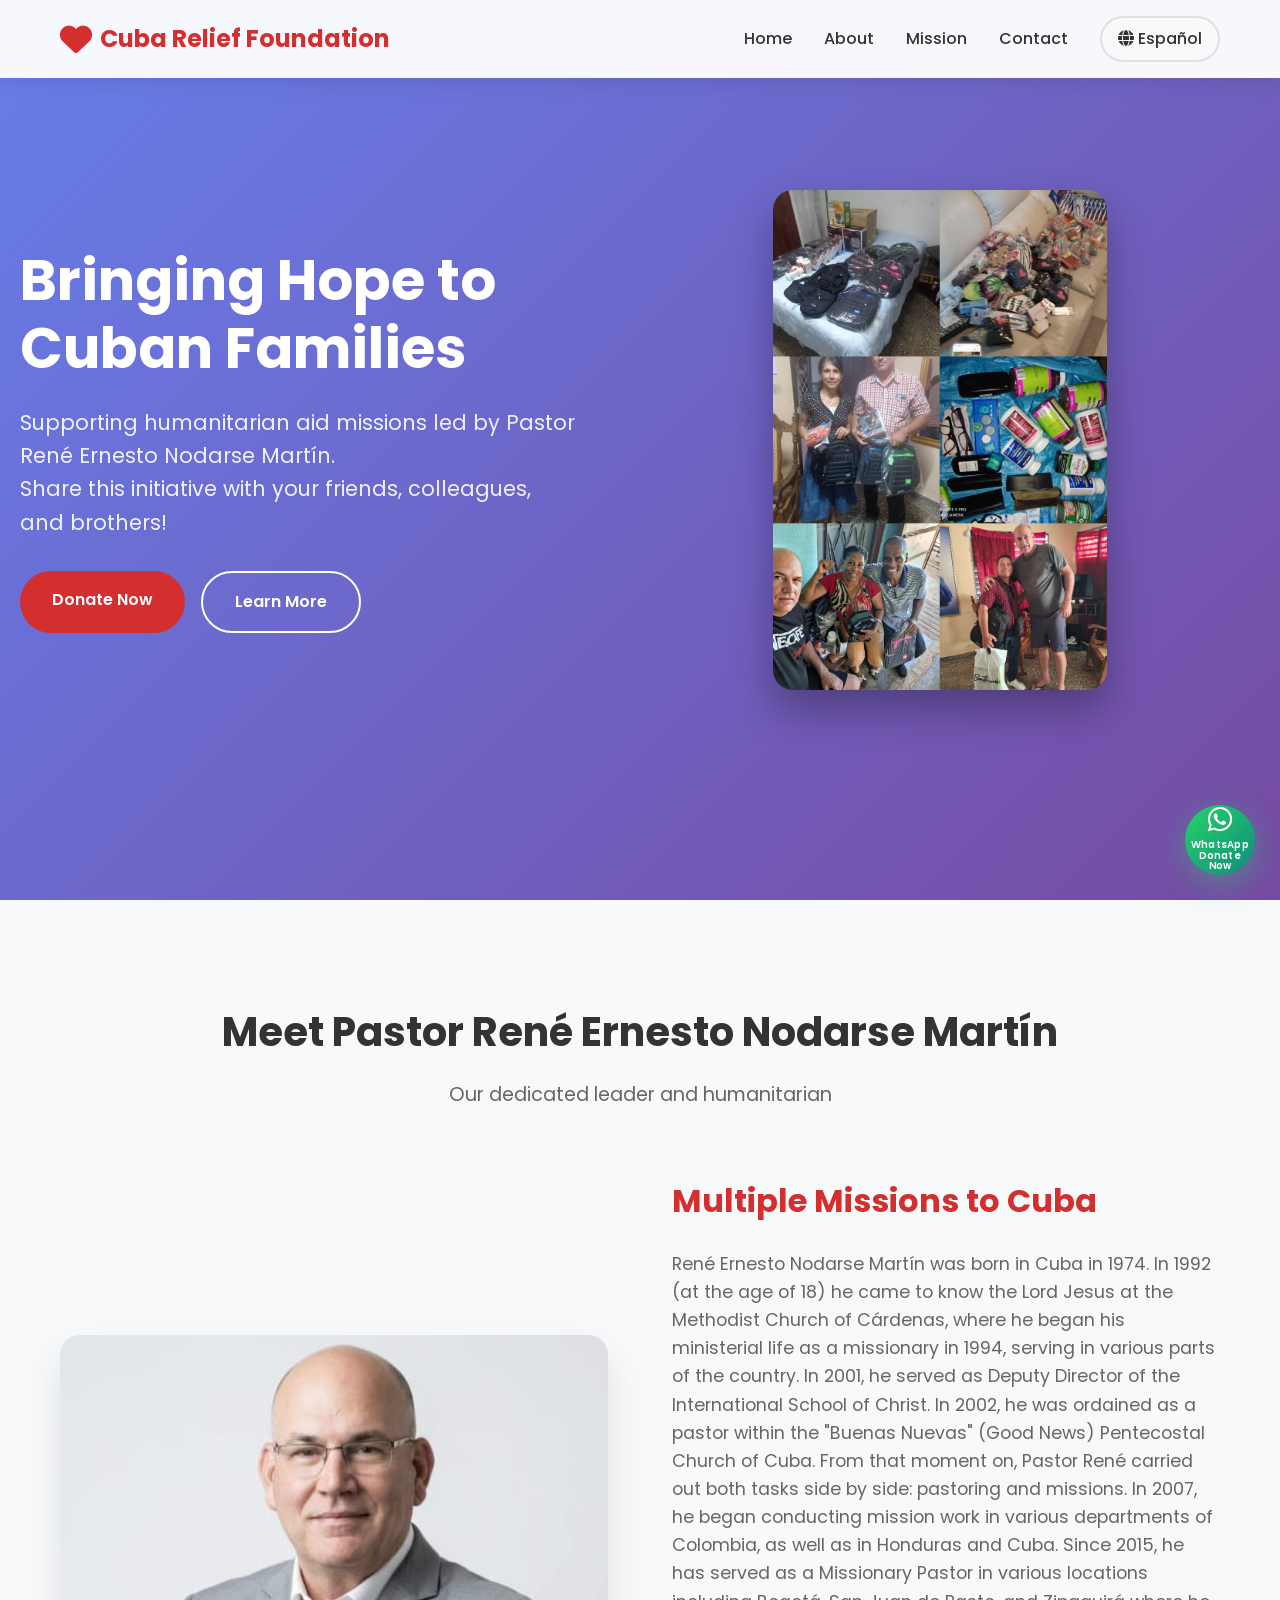
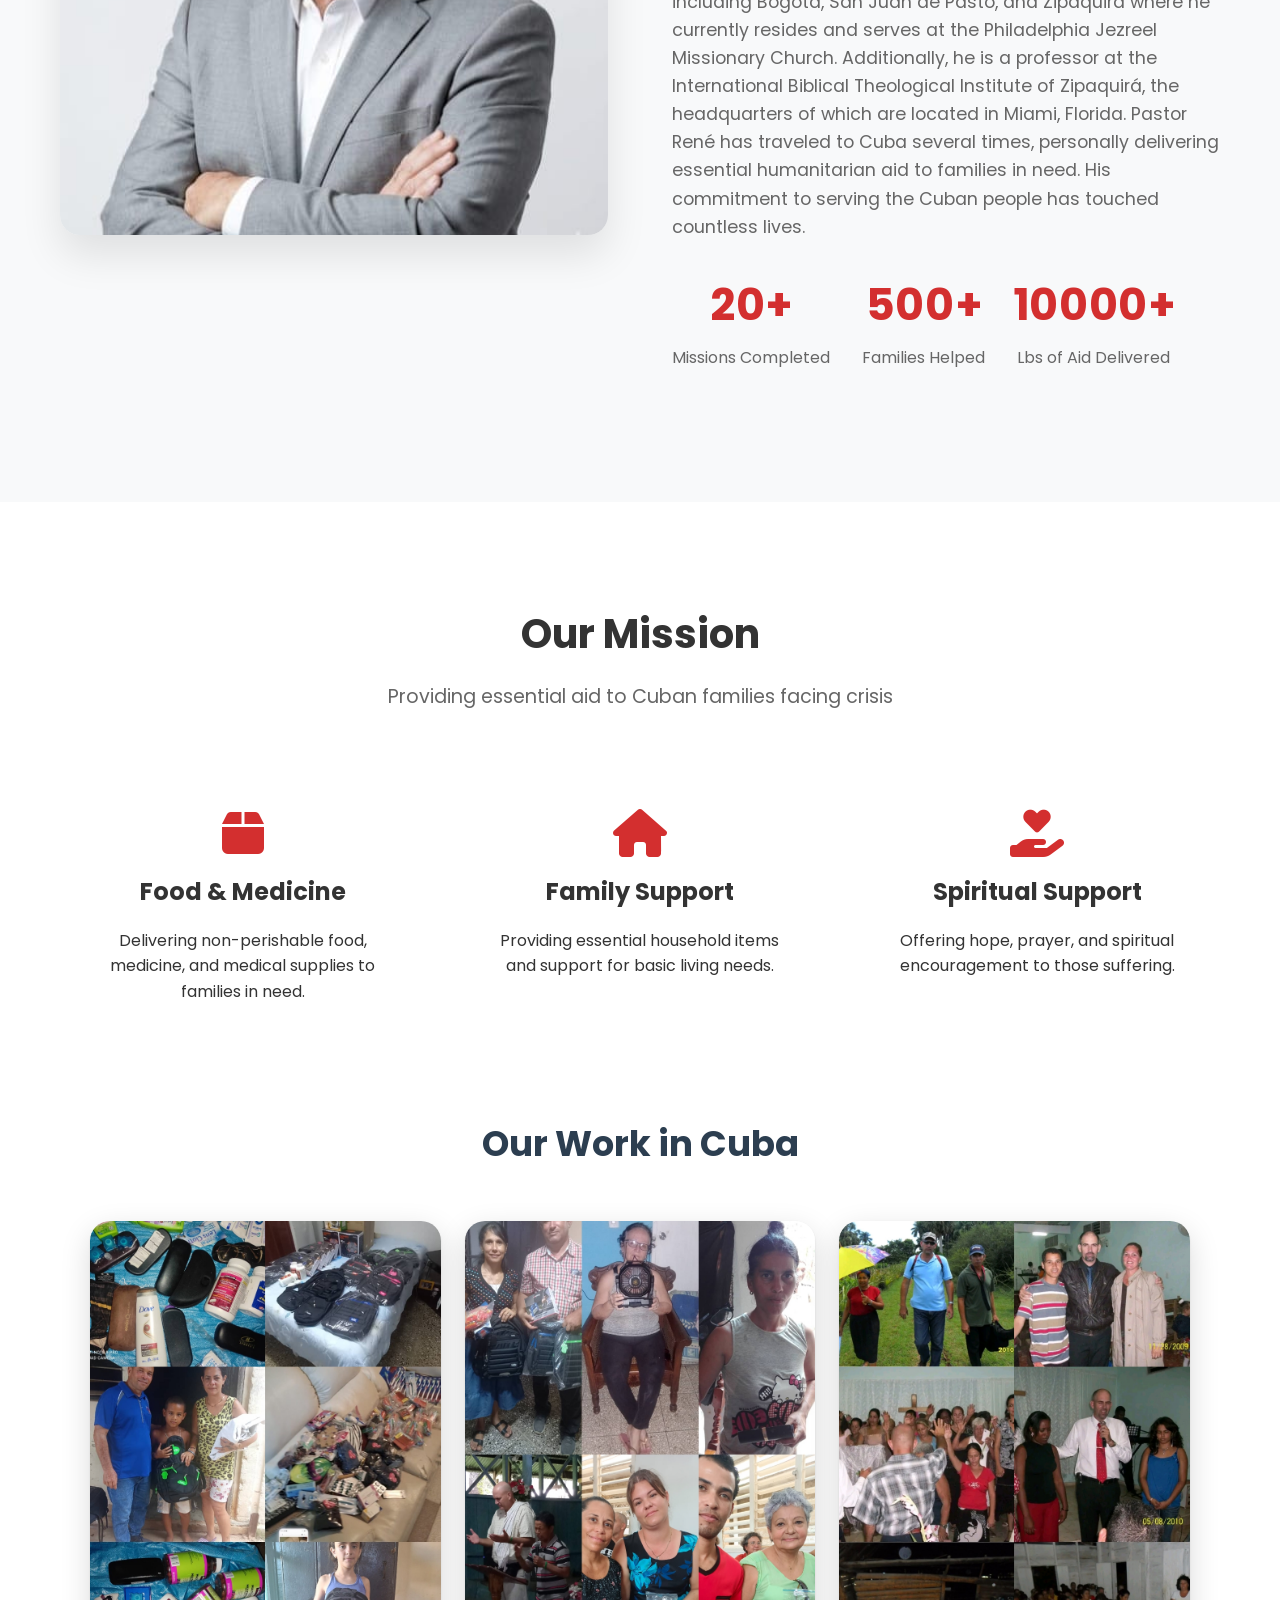
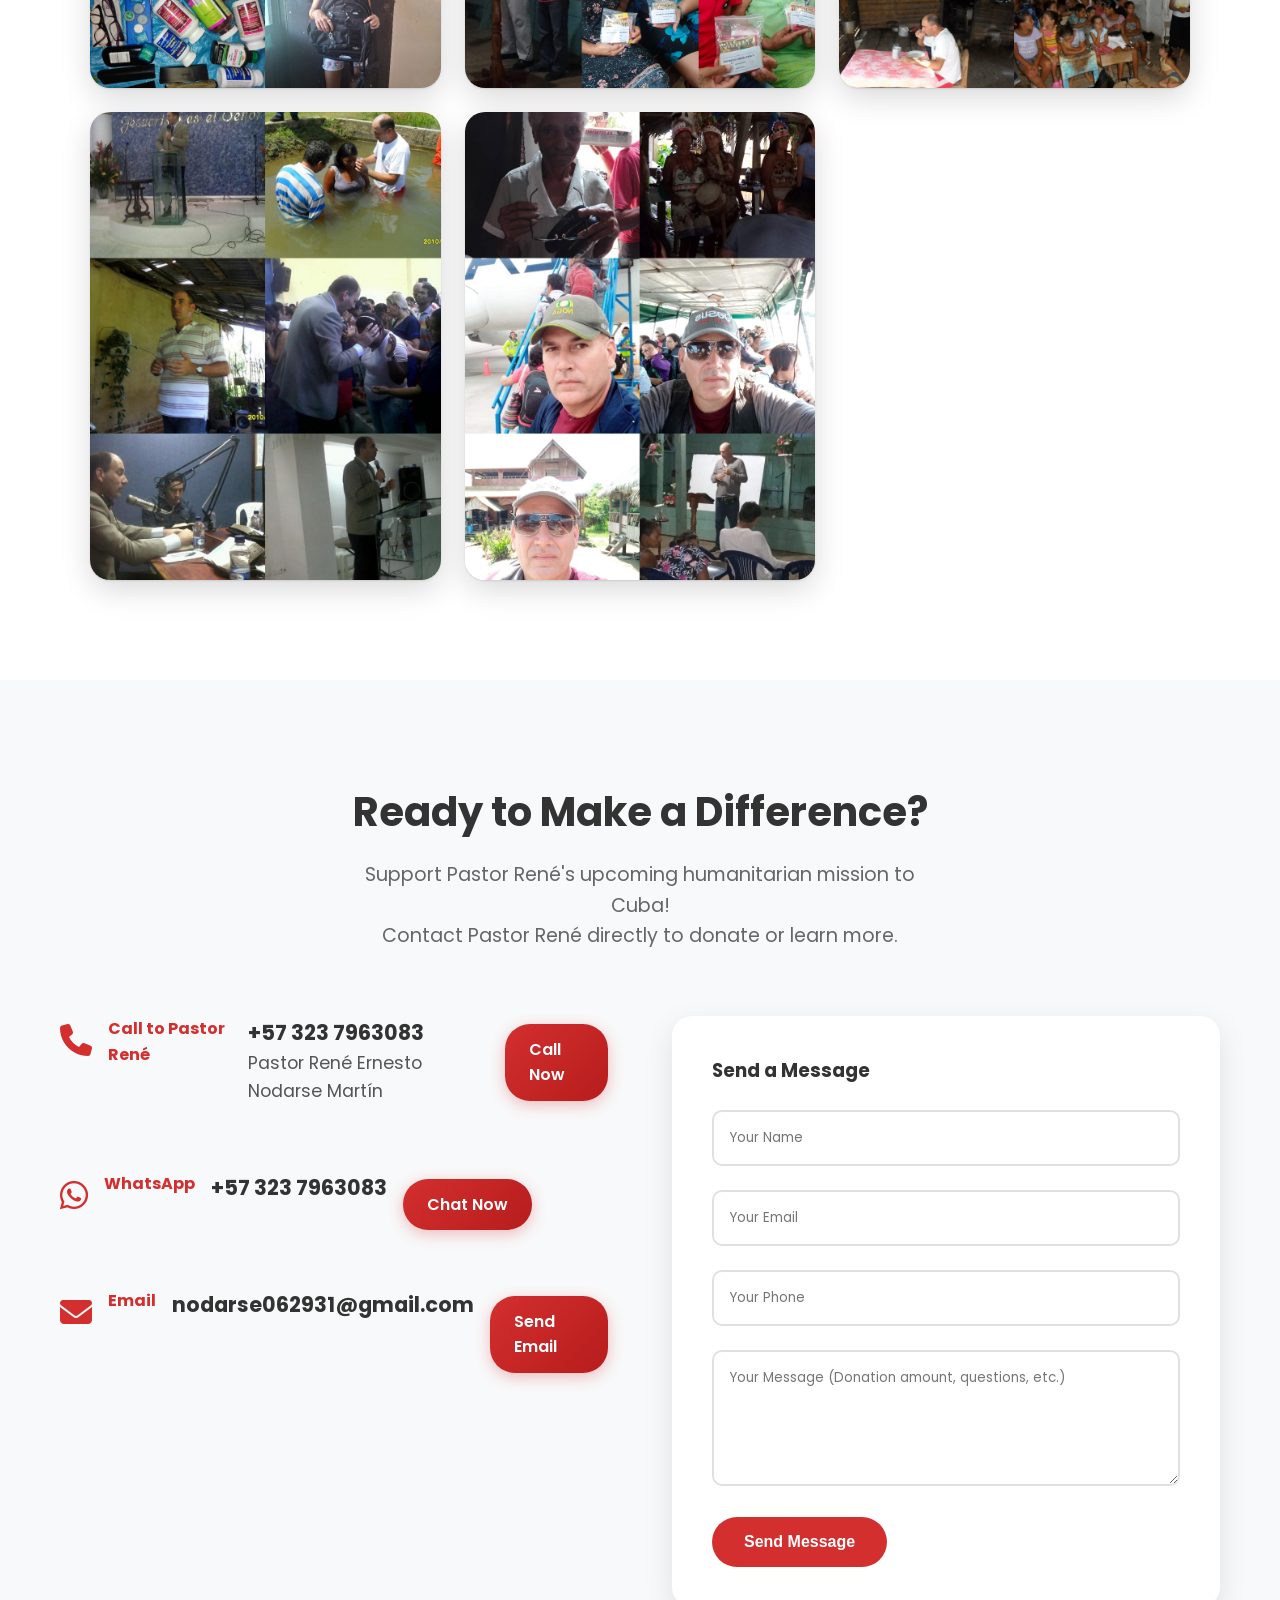
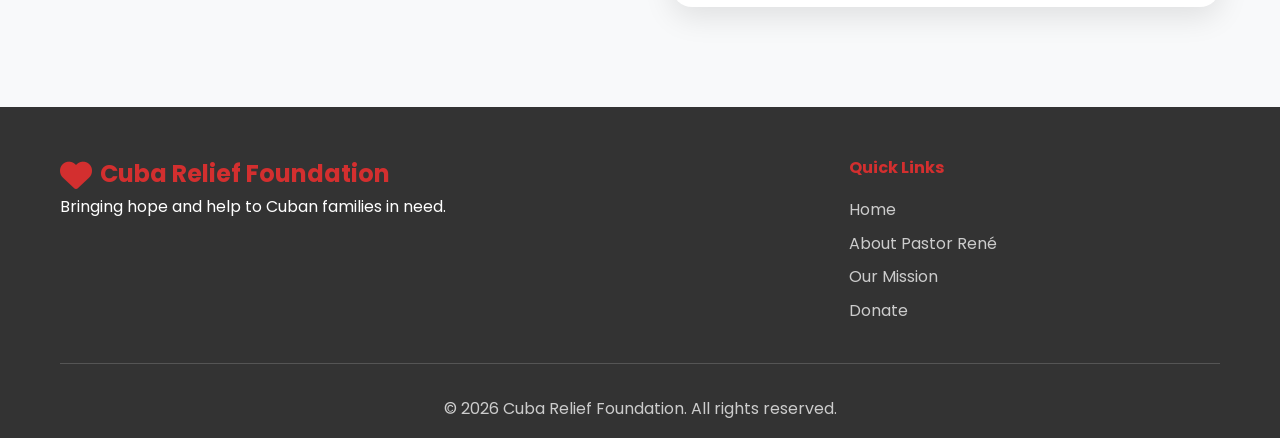
<file: index.html>
<!DOCTYPE html>
<html lang="en">
<head>
    <meta charset="UTF-8">
    <meta name="viewport" content="width=device-width, initial-scale=1.0, maximum-scale=1.0, user-scalable=no, viewport-fit=cover">
    <title>Cuba Relief Foundation - Humanitarian Aid for Cuban Families</title>
    <meta name="description" content="Help Cuban families through humanitarian aid. Support Pastor René Ernesto Nodarse Martín's missions to Cuba.">
    <link rel="stylesheet" href="styles.css">
    <link href="https://fonts.googleapis.com/css2?family=Poppins:wght@300;400;600;700&display=swap" rel="stylesheet">
    <link rel="stylesheet" href="https://cdnjs.cloudflare.com/ajax/libs/font-awesome/6.4.2/css/all.min.css">
</head>
<body>
    <!-- Header -->
    <header class="header">
        <nav class="navbar">
            <div class="nav-container">
                <div class="logo">
                    <i class="fas fa-heart"></i>
                    <span>Cuba Relief Foundation</span>
                </div>
                <div class="nav-menu" id="nav-menu">
                    <a href="#home" class="nav-link">Home</a>
                    <a href="#about" class="nav-link">About</a>
                    <a href="#mission" class="nav-link">Mission</a>
                    <a href="#contact" class="nav-link">Contact</a>
                    <a href="es.html" class="nav-link lang-switch">
                        <i class="fas fa-globe"></i> Español
                    </a>
                </div>
                <div class="hamburger" id="hamburger">
                    <span></span>
                    <span></span>
                    <span></span>
                </div>
            </div>
        </nav>
    </header>

    <!-- Hero Section -->
    <section id="home" class="hero">
        <div class="hero-content">
            <h1>Bringing Hope to Cuban Families</h1>
            <p>Supporting humanitarian aid missions led by Pastor René Ernesto Nodarse Martín.<br>Share this initiative with your friends, colleagues, and brothers!</p>
            <div class="hero-buttons">
                <a href="#contact" class="btn btn-primary">Donate Now</a>
                <a href="#about" class="btn btn-secondary">Learn More</a>
            </div>
        </div>
        <div class="hero-image">
            <!-- PLACEHOLDER FOR CUBA HELP PHOTO -->
            <img src="images/first.jpg" alt="Humanitarian aid in Cuba" id="hero-img">
        </div>
    </section>

    <!-- About Section -->
    <section id="about" class="about">
        <div class="container">
            <div class="section-header">
                <h2>Meet Pastor René Ernesto Nodarse Martín</h2>
                <p>Our dedicated leader and humanitarian</p>
            </div>
            <div class="about-content">
                <div class="about-image">
                    <!-- PLACEHOLDER FOR PASTOR PHOTO -->
                    <img src="images/pastor-rene.jpg" alt="Pastor René Ernesto Nodarse Martín">
                </div>
                <div class="about-text">
                    <h3>Multiple Missions to Cuba</h3>
                    <p>René Ernesto Nodarse Martín was born in Cuba in 1974. In 1992 (at the age of 18) he came to know the Lord Jesus at the Methodist Church of Cárdenas, where he began his ministerial life as a missionary in 1994, serving in various parts of the country. In 2001, he served as Deputy Director of the International School of Christ. In 2002, he was ordained as a pastor within the "Buenas Nuevas" (Good News) Pentecostal Church of Cuba. From that moment on, Pastor René carried out both tasks side by side: pastoring and missions. In 2007, he began conducting mission work in various departments of Colombia, as well as in Honduras and Cuba. Since 2015, he has served as a Missionary Pastor in various locations including Bogotá, San Juan de Pasto, and Zipaquirá where he currently resides and serves at the Philadelphia Jezreel Missionary Church. Additionally, he is a professor at the International Biblical Theological Institute of Zipaquirá, the headquarters of which are located in Miami, Florida. Pastor René has traveled to Cuba several times, personally delivering essential humanitarian aid to families in need. His commitment to serving the Cuban people has touched countless lives.</p>
                    <div class="stats">
                        <div class="stat">
                            <h4>20+</h4>
                            <p>Missions Completed</p>
                        </div>
                        <div class="stat">
                            <h4>500+</h4>
                            <p>Families Helped</p>
                        </div>
                        <div class="stat">
                            <h4>10000+</h4>
                            <p>Lbs of Aid Delivered</p>
                        </div>
                    </div>
                </div>
            </div>
        </div>
    </section>

    <!-- Mission Section -->
    <section id="mission" class="mission">
        <div class="container">
            <div class="section-header">
                <h2>Our Mission</h2>
                <p>Providing essential aid to Cuban families facing crisis</p>
            </div>
            <div class="mission-grid">
                <div class="mission-item">
                    <i class="fas fa-box"></i>
                    <h3>Food & Medicine</h3>
                    <p>Delivering non-perishable food, medicine, and medical supplies to families in need.</p>
                </div>
                <div class="mission-item">
                    <i class="fas fa-home"></i>
                    <h3>Family Support</h3>
                    <p>Providing essential household items and support for basic living needs.</p>
                </div>
                <div class="mission-item">
                    <i class="fas fa-hand-holding-heart"></i>
                    <h3>Spiritual Support</h3>
                    <p>Offering hope, prayer, and spiritual encouragement to those suffering.</p>
                </div>
            </div>
            <!-- PHOTO GALLERY -->
            <div class="gallery">
                <h3>Our Work in Cuba</h3>
                <div class="gallery-grid">
                    <!-- PLACEHOLDER FOR HELP PHOTOS -->
                    <img src="images/imageshelp1.jpg" alt="Aid distribution">
                    <img src="images/imageshelp2.jpg" alt="Families receiving help">
                    <img src="images/pastorrene2.jpg" alt="Pastor René in action">
                    <img src="images/pastorrene1.jpg" alt="Pastor René in action">
                    <img src="images/imageshelp3.jpg" alt="Pastor René in action">
                </div>
            </div>
        </div>
    </section>

    <!-- Contact/Donate Section -->
    <section id="contact" class="contact">
        <div class="container">
            <div class="section-header">
                <h2>Ready to Make a Difference?</h2>
                <p>Support Pastor René's upcoming humanitarian mission to Cuba!<br>Contact Pastor René directly to donate or learn more.</p>
            </div>
            <div class="contact-content">
                <!-- <div class="contact-info">
                    <div class="contact-item">
                        <i class="fas fa-phone"></i>
                        <h4>Llama Ahora</h4>
                        <p>+1 (XXX) XXX-XXXX<br>Pastor René Ernesto Nodarse Martín</p>
                    </div>
                    <div class="contact-item">
                        <i class="fas fa-envelope"></i>
                        <h4>Email</h4>
                        <p>info@cubarelief.org<br>renenodarse@example.com</p>
                    </div>
                    <div class="contact-item">
                        <i class="fas fa-whatsapp"></i>
                        <h4>WhatsApp</h4>
                        <p>+1 (XXX) XXX-XXXX<br>Mensajenos directamente</p>
                    </div>
                </div>-->
                <!-- REEMPLAZAR contact-info en Español -->
<div class="contact-info">
    <div class="contact-item">
        <i class="fas fa-phone"></i>
        <h4>Call to Pastor René</h4> 
        <p><strong>+57 323 7963083</strong><br>Pastor René Ernesto Nodarse Martín</p>
        <a href="tel:+573237963083" class="contact-link">Call Now</a>
    </div> <br>
    <div class="contact-item">
        <i class="fab fa-whatsapp"></i>
        <h4>WhatsApp</h4>
        <p><strong>+57 323 7963083</strong></p>
        <a href="https://wa.me/573237963083" 
           class="contact-link" target="_blank">Chat Now</a>
    </div> <br>
    <div class="contact-item">
        <i class="fas fa-envelope"></i>
        <h4>Email</h4>
        <p><strong>nodarse062931@gmail.com</strong></p>
        <a href="mailto:nodarse062931@gmail.com" class="contact-link">Send Email</a>
    </div>
    <!--<div class="contact-item">
        <i class="fas fa-dollar-sign"></i>
        <h4>Métodos de Pago</h4>
        <p>Zelle: rene.nodarse@email.com<br>Venmo: @ReneNodarse<br>CashApp: $ReneNodarse</p>
    </div>-->
</div>
                <form name="contact" method="POST" data-netlify="true" data-netlify-honeypot="bot-field" class="contact-form">
                    <input type="hidden" name="form-name" value="contact">
                    <h3>Send a Message</h3>
                    <input type="text" name="name" placeholder="Your Name" required>
                    <input type="email" name="email" placeholder="Your Email" required>
                    <input type="tel" name="phone" placeholder="Your Phone">
                    <textarea name="message" placeholder="Your Message (Donation amount, questions, etc.)" rows="5" required></textarea>
                    <button type="submit" class="btn btn-primary">Send Message</button>
                </form>
            </div>
        </div>
    </section>

    <!-- Footer -->
    <footer class="footer">
        <div class="container">
            <div class="footer-content">
                <div class="footer-section">
                    <div class="logo">
                        <i class="fas fa-heart"></i>
                        <span>Cuba Relief Foundation</span>
                    </div>
                    <p>Bringing hope and help to Cuban families in need.</p>
                </div>
                <div class="footer-section">
                    <h4>Quick Links</h4>
                    <a href="#home">Home</a>
                    <a href="#about">About Pastor René</a>
                    <a href="#mission">Our Mission</a>
                    <a href="#contact">Donate</a>
                </div>
            </div>
            <div class="footer-bottom">
                <p>&copy; 2026 Cuba Relief Foundation. All rights reserved.</p>
            </div>
        </div>
    </footer>
<!-- WHATSAPP FLOTANTE - COPIAR EN AMBOS HTML -->
<a href="https://wa.me/573015327402" 
   class="whatsapp-float" target="_blank" rel="noopener noreferrer">
  <i class="fab fa-whatsapp"></i>
  <span>WhatsApp<br>Donate Now</span>
</a>

<style>
.whatsapp-float {
    position: fixed;
    width: 70px;
    height: 70px;
    bottom: 25px;
    right: 25px;
    background: linear-gradient(135deg, #25D366, #128C7E);
    color: white !important;
    border-radius: 50px;
    text-align: center;
    font-size: 28px;
    box-shadow: 0 8px 30px rgba(37, 211, 102, 0.4);
    z-index: 10000;
    transition: all 0.3s cubic-bezier(0.4, 0, 0.2, 1);
    display: flex;
    flex-direction: column;
    align-items: center;
    justify-content: center;
    gap: 3px;
    text-decoration: none;
    border: none;
}
.whatsapp-float:hover {
    transform: scale(1.15) translateY(-5px) !important;
    box-shadow: 0 15px 40px rgba(37, 211, 102, 0.6);
}
.whatsapp-float span {
    font-size: 11px;
    font-weight: 600;
    line-height: 1.1;
    transform: scale(0.9);
}
@media (max-width: 768px) {
    .whatsapp-float { 
        width: 65px; 
        height: 65px; 
        font-size: 24px; 
        right: 20px;
        bottom: 20px;
    }
    .whatsapp-float span { 
        display: none; 
    }
}
    </style>
    <script src="script.js"></script>
</body>
</html>
</file>
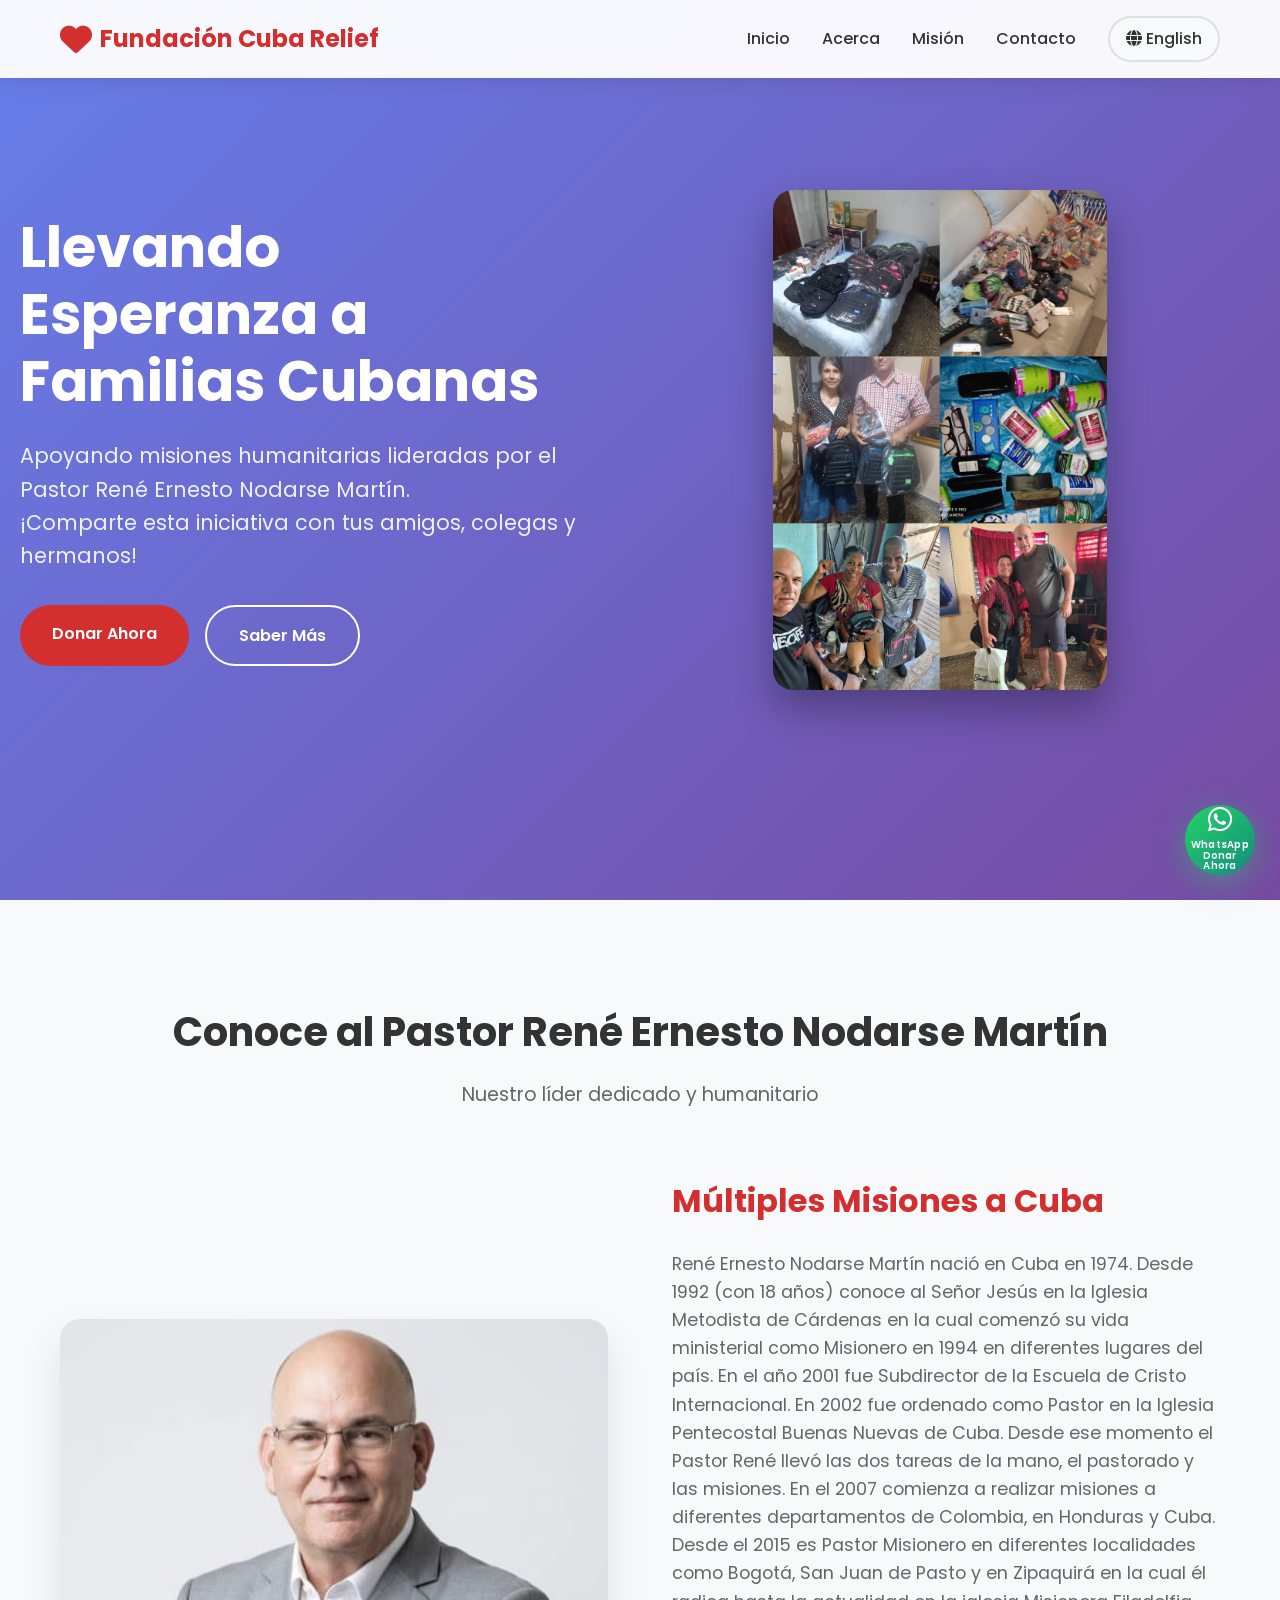
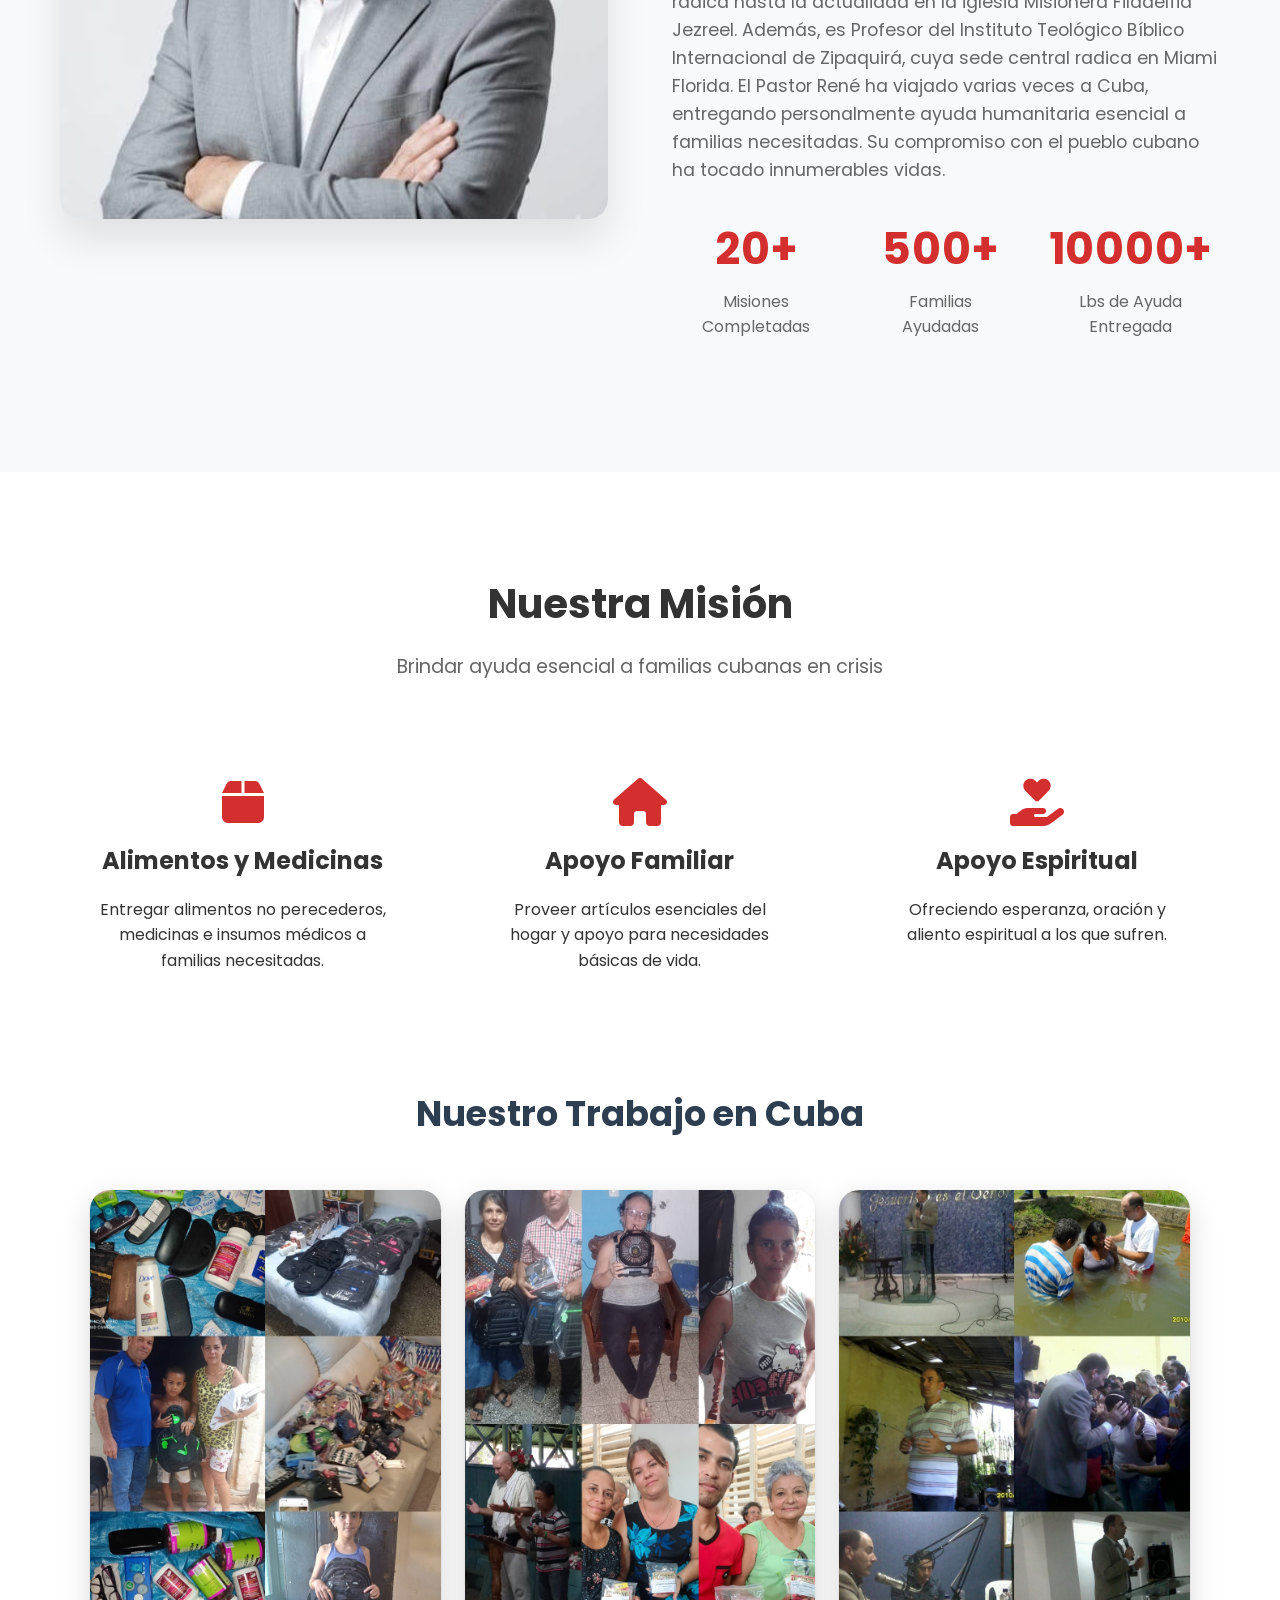
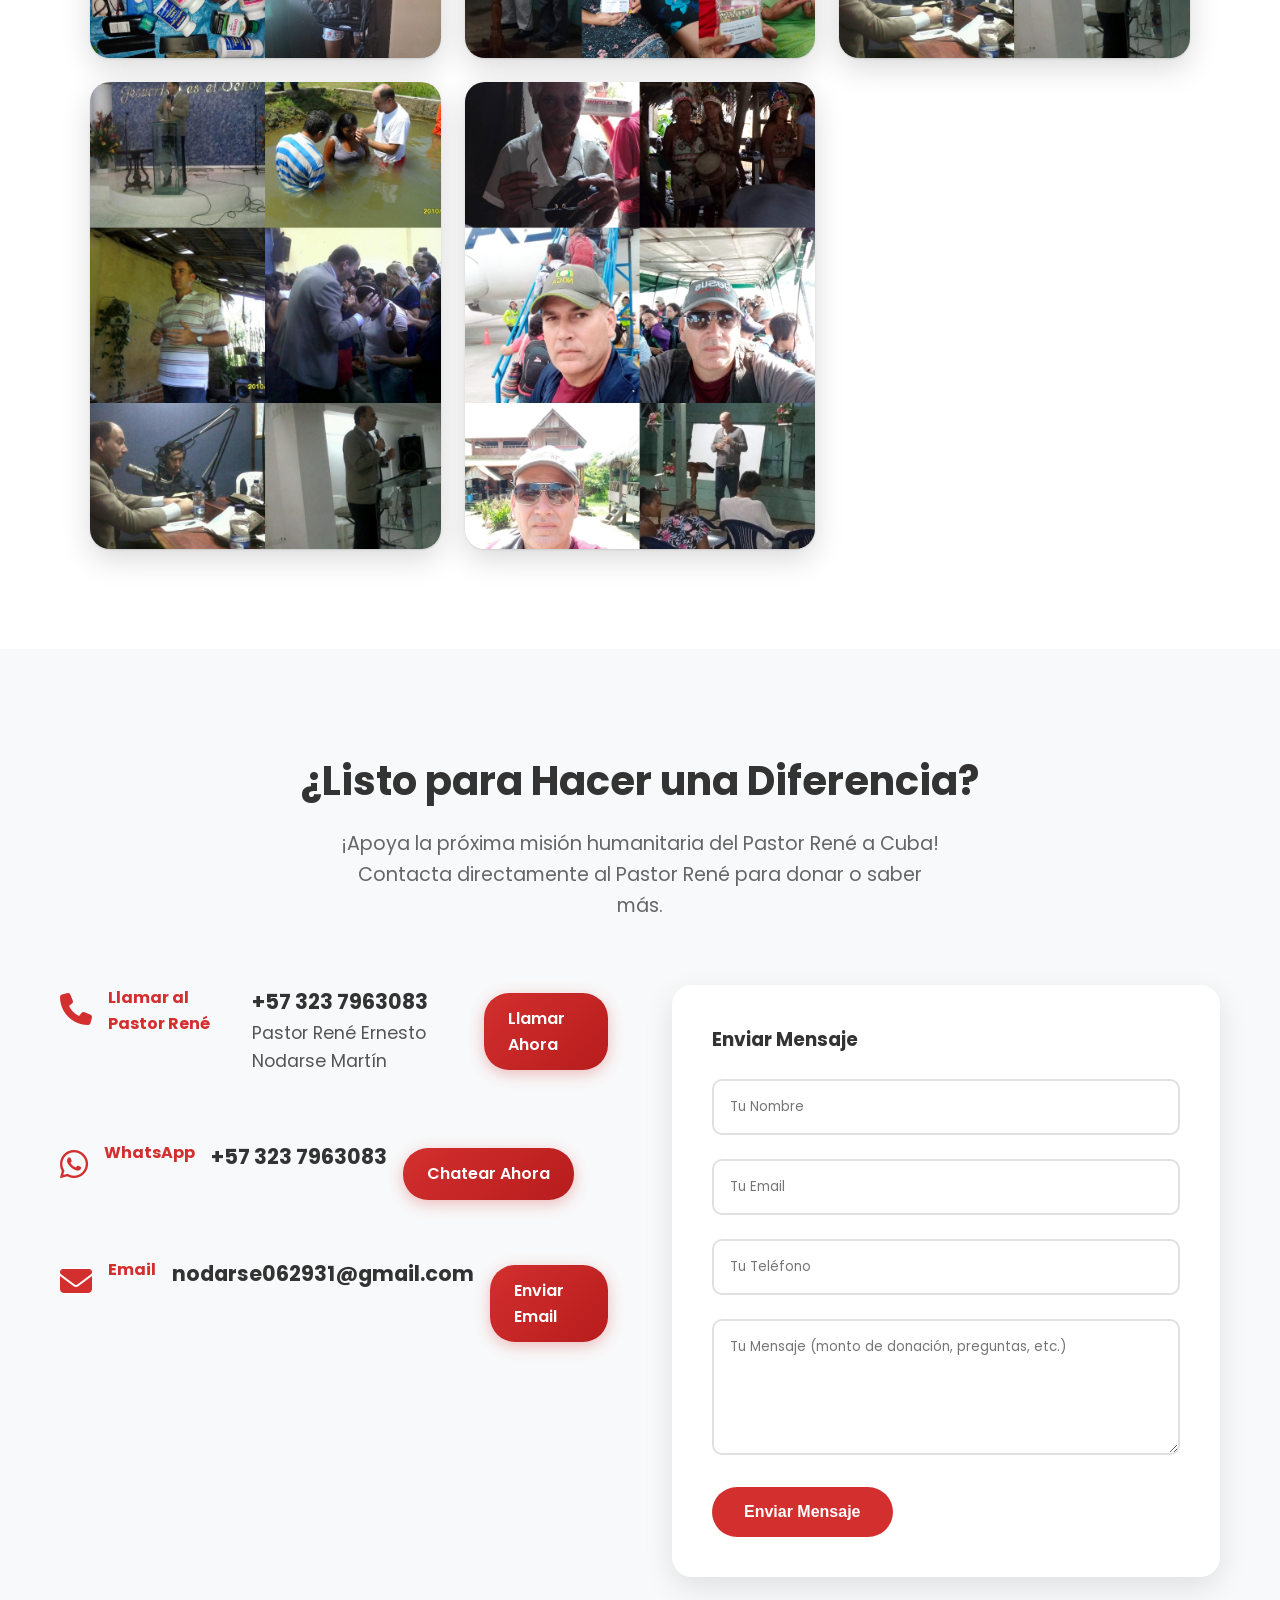
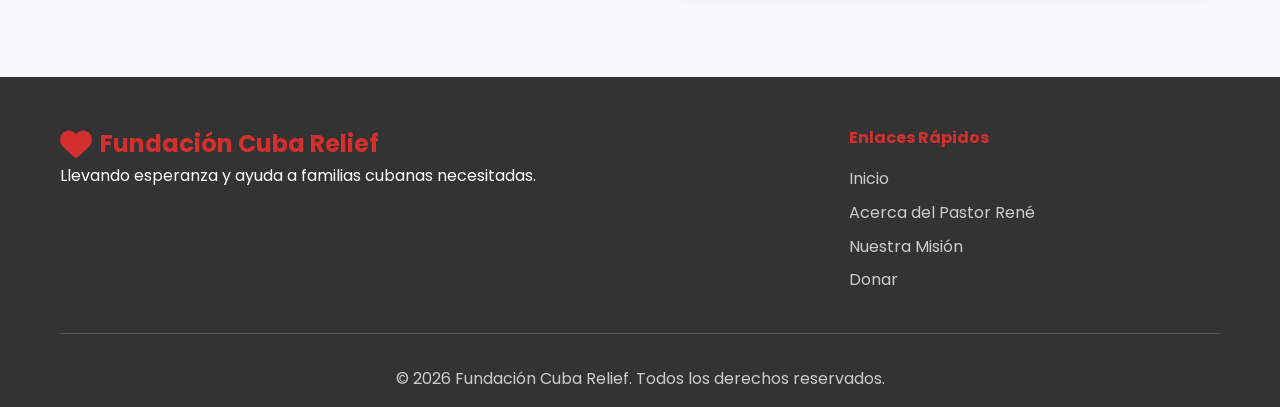
<file: es.html>
<!DOCTYPE html>
<html lang="es">
<head>
    <meta charset="UTF-8">
    <meta name="viewport" content="width=device-width, initial-scale=1.01, maximum-scale=1.0, user-scalable=no, viewport-fit=cover">
    <title>Fundación Cuba Relief - Ayuda Humanitaria para Familias Cubanas</title>
    <meta name="description" content="Ayuda humanitaria para familias cubanas. Apoya las misiones del Pastor René Ernesto Nodarse Martín a Cuba.">
    <link rel="stylesheet" href="styles.css">
    <link href="https://fonts.googleapis.com/css2?family=Poppins:wght@300;400;600;700&display=swap" rel="stylesheet">
    <link rel="stylesheet" href="https://cdnjs.cloudflare.com/ajax/libs/font-awesome/6.4.2/css/all.min.css">
</head>
<body>
    <!-- Header -->
    <header class="header">
        <nav class="navbar">
            <div class="nav-container">
                <div class="logo">
                    <i class="fas fa-heart"></i>
                    <span>Fundación Cuba Relief</span>
                </div>
                <div class="nav-menu" id="nav-menu">
                    <a href="#home" class="nav-link">Inicio</a>
                    <a href="#about" class="nav-link">Acerca</a>
                    <a href="#mission" class="nav-link">Misión</a>
                    <a href="#contact" class="nav-link">Contacto</a>
                    <a href="index.html" class="nav-link lang-switch">
                        <i class="fas fa-globe"></i> English
                    </a>
                </div>
                <div class="hamburger" id="hamburger">
                    <span></span>
                    <span></span>
                    <span></span>
                </div>
            </div>
        </nav>
    </header>

    <!-- Hero Section -->
    <section id="home" class="hero">
        <div class="hero-content">
            <h1>Llevando Esperanza a Familias Cubanas</h1>
            <p>Apoyando misiones humanitarias lideradas por el Pastor René Ernesto Nodarse Martín. <br> ¡Comparte esta iniciativa con tus amigos, colegas y hermanos!</p>
            <div class="hero-buttons">
                <a href="#contact" class="btn btn-primary">Donar Ahora</a>
                <a href="#about" class="btn btn-secondary">Saber Más</a>
            </div>
        </div>
        <div class="hero-image">
            <img src="images/first.jpg" alt="Ayuda humanitaria en Cuba" id="hero-img">
        </div>
    </section>

    <!-- About Section -->
    <section id="about" class="about">
        <div class="container">
            <div class="section-header">
                <h2>Conoce al Pastor René Ernesto Nodarse Martín</h2>
                <p>Nuestro líder dedicado y humanitario</p>
            </div>
            <div class="about-content">
                <div class="about-image">
                    <img src="images/pastor-rene.jpg" alt="Pastor René Ernesto Nodarse Martín">
                </div>
                <div class="about-text">
                    <h3>Múltiples Misiones a Cuba</h3>
                    <p>‎René Ernesto Nodarse Martín nació en Cuba en 1974. Desde 1992 (con 18 años) conoce al Señor Jesús en la Iglesia Metodista de Cárdenas en la cual comenzó su vida ministerial como Misionero en 1994 en diferentes lugares del país. En el año 2001 fue Subdirector de la Escuela de Cristo Internacional. En 2002 fue ordenado como Pastor en la Iglesia Pentecostal Buenas Nuevas de Cuba. Desde ese momento el Pastor René llevó las dos tareas de la mano, el pastorado y las misiones. En el 2007 comienza a realizar misiones a diferentes departamentos de Colombia, en Honduras y Cuba. Desde el 2015 es Pastor Misionero en diferentes localidades como Bogotá, San Juan de Pasto y en Zipaquirá en la cual él radica hasta la actualidad en la iglesia Misionera Filadelfia Jezreel. Además, es Profesor del Instituto Teológico Bíblico Internacional de Zipaquirá, cuya sede central radica en Miami Florida. El Pastor René ha viajado varias veces a Cuba, entregando personalmente ayuda humanitaria esencial a familias necesitadas. Su compromiso con el pueblo cubano ha tocado innumerables vidas.</p>
                    <div class="stats">
                        <div class="stat">
                            <h4>20+</h4>
                            <p>Misiones Completadas</p>
                        </div>
                        <div class="stat">
                            <h4>500+</h4>
                            <p>Familias Ayudadas</p>
                        </div>
                        <div class="stat">
                            <h4>10000+</h4>
                            <p>Lbs de Ayuda Entregada</p>
                        </div>
                    </div>
                </div>
            </div>
        </div>
    </section>

    <!-- Mission Section -->
    <section id="mission" class="mission">
        <div class="container">
            <div class="section-header">
                <h2>Nuestra Misión</h2>
                <p>Brindar ayuda esencial a familias cubanas en crisis</p>
            </div>
            <div class="mission-grid">
                <div class="mission-item">
                    <i class="fas fa-box"></i>
                    <h3>Alimentos y Medicinas</h3>
                    <p>Entregar alimentos no perecederos, medicinas e insumos médicos a familias necesitadas.</p>
                </div>
                <div class="mission-item">
                    <i class="fas fa-home"></i>
                    <h3>Apoyo Familiar</h3>
                    <p>Proveer artículos esenciales del hogar y apoyo para necesidades básicas de vida.</p>
                </div>
                <div class="mission-item">
                    <i class="fas fa-hand-holding-heart"></i>
                    <h3>Apoyo Espiritual</h3>
                    <p>Ofreciendo esperanza, oración y aliento espiritual a los que sufren.</p>
                </div>
            </div>
            <div class="gallery">
                <h3>Nuestro Trabajo en Cuba</h3>
                <div class="gallery-grid">
                    <img src="images/imageshelp1.jpg" alt="Distribución de ayuda">
                    <img src="images/imageshelp2.jpg" alt="Familias recibiendo ayuda">
                    <img src="images/pastorrene1.jpg" alt="Pastor René in action">
                    <img src="images/pastorrene1.jpg" alt="Pastor René in action">
                    <img src="images/imageshelp3.jpg" alt="Pastor René en acción">
                </div>
            </div>
        </div>
    </section>

    <!-- Contact Section -->
    <section id="contact" class="contact">
        <div class="container">
            <div class="section-header">
                <h2>¿Listo para Hacer una Diferencia?</h2>
                <p>¡Apoya la próxima misión humanitaria del Pastor René a Cuba!<br>Contacta directamente al Pastor René para donar o saber más.</p>
            </div>
            <div class="contact-content">
               <!-- <div class="contact-info">
                    <div class="contact-item">
                        <i class="fas fa-phone"></i>
                        <h4>Llama Ahora</h4>
                        <p>+1 (XXX) XXX-XXXX<br>Pastor René Ernesto Nodarse Martín</p>
                    </div>
                    <div class="contact-item">
                        <i class="fas fa-envelope"></i>
                        <h4>Email</h4>
                        <p>info@cubarelief.org<br>renenodarse@example.com</p>
                    </div>
                    <div class="contact-item">
                        <i class="fas fa-whatsapp"></i>
                        <h4>WhatsApp</h4>
                        <p>+1 (XXX) XXX-XXXX<br>Mensajenos directamente</p>
                    </div>
                </div>-->
                <!-- REEMPLAZAR contact-info en Español -->
<div class="contact-info">
    <div class="contact-item">
        <i class="fas fa-phone"></i>
        <h4>Llamar al Pastor René</h4>
        <p><strong>+57 323 7963083</strong><br>Pastor René Ernesto Nodarse Martín</p>
        <a href="tel:+573237963083" class="contact-link">Llamar Ahora</a>
    </div> <br>
    <div class="contact-item">
        <i class="fab fa-whatsapp"></i>
        <h4>WhatsApp</h4>
        <p><strong>+57 323 7963083</strong></p>
        <a href="https://wa.me/573237963083" 
           class="contact-link" target="_blank">Chatear Ahora</a>
    </div> <br>
    <div class="contact-item">
        <i class="fas fa-envelope"></i>
        <h4>Email</h4>
        <p><strong>nodarse062931@gmail.com</strong></p>
        <a href="mailto:nodarse062931@gmail.com" class="contact-link">Enviar Email</a>
    </div>
    <!--<div class="contact-item">
        <i class="fas fa-dollar-sign"></i>
        <h4>Métodos de Pago</h4>
        <p>Zelle: rene.nodarse@email.com<br>Venmo: @ReneNodarse<br>CashApp: $ReneNodarse</p>
    </div>-->
</div>
                <form name="contact_es" method="POST" data-netlify="true" data-netlify-honeypot="bot-field" class="contact-form">
                    <input type="hidden" name="form-name" value="contact">
                    <h3>Enviar Mensaje</h3>
                    <input type="text" name="name" placeholder="Tu Nombre" required>
                    <input type="email" name="email" placeholder="Tu Email" required>
                    <input type="tel" name="phone" placeholder="Tu Teléfono">
                    <textarea name="message" placeholder="Tu Mensaje (monto de donación, preguntas, etc.)" rows="5" required></textarea>
                    <button type="submit" class="btn btn-primary">Enviar Mensaje</button>
                </form>
            </div>
        </div>
    </section>

    <!-- Footer -->
    <footer class="footer">
        <div class="container">
            <div class="footer-content">
                <div class="footer-section">
                    <div class="logo">
                        <i class="fas fa-heart"></i>
                        <span>Fundación Cuba Relief</span>
                    </div>
                    <p>Llevando esperanza y ayuda a familias cubanas necesitadas.</p>
                </div>
                <div class="footer-section">
                    <h4>Enlaces Rápidos</h4>
                    <a href="#home">Inicio</a>
                    <a href="#about">Acerca del Pastor René</a>
                    <a href="#mission">Nuestra Misión</a>
                    <a href="#contact">Donar</a>
                </div>
            </div>
            <div class="footer-bottom">
                <p>&copy; 2026 Fundación Cuba Relief. Todos los derechos reservados.</p>
            </div>
        </div>
    </footer>
<!-- WHATSAPP FLOTANTE - COPIAR EN AMBOS HTML -->
<a href="https://wa.me/573015327402" 
   class="whatsapp-float" target="_blank" rel="noopener noreferrer">
  <i class="fab fa-whatsapp"></i>
  <span>WhatsApp<br>Donar Ahora</span>
</a>

<style>
.whatsapp-float {
    position: fixed;
    width: 70px;
    height: 70px;
    bottom: 25px;
    right: 25px;
    background: linear-gradient(135deg, #25D366, #128C7E);
    color: white !important;
    border-radius: 50px;
    text-align: center;
    font-size: 28px;
    box-shadow: 0 8px 30px rgba(37, 211, 102, 0.4);
    z-index: 10000;
    transition: all 0.3s cubic-bezier(0.4, 0, 0.2, 1);
    display: flex;
    flex-direction: column;
    align-items: center;
    justify-content: center;
    gap: 3px;
    text-decoration: none;
    border: none;
}
.whatsapp-float:hover {
    transform: scale(1.15) translateY(-5px) !important;
    box-shadow: 0 15px 40px rgba(37, 211, 102, 0.6);
}
.whatsapp-float span {
    font-size: 11px;
    font-weight: 600;
    line-height: 1.1;
    transform: scale(0.9);
}
@media (max-width: 768px) {
    .whatsapp-float { 
        width: 65px; 
        height: 65px; 
        font-size: 24px; 
        right: 20px;
        bottom: 20px;
    }
    .whatsapp-float span { 
        display: none; 
    }
}
</style>
    <script src="script.js"></script>
</body>
</html>
</file>
<file: styles.css>
* {
    margin: 0;
    padding: 0;
    box-sizing: border-box;
}

body {
    font-family: 'Poppins', sans-serif;
    line-height: 1.6;
    color: #333;
}

.container {
    max-width: 1200px;
    margin: 0 auto;
    padding: 0 20px;
}

/* Header */
.header {
    position: fixed;
    top: 0;
    width: 100%;
    background: rgba(255, 255, 255, 0.95);
    backdrop-filter: blur(10px);
    z-index: 1000;
    box-shadow: 0 2px 20px rgba(0,0,0,0.1);
}

.navbar {
    padding: 1rem 0;
}

.nav-container {
    max-width: 1200px;
    margin: 0 auto;
    padding: 0 20px;
    display: flex;
    justify-content: space-between;
    align-items: center;
}

.logo {
    display: flex;
    align-items: center;
    font-size: 1.5rem;
    font-weight: 700;
    color: #d32f2f;
}

.logo i {
    font-size: 2rem;
    margin-right: 0.5rem;
}

.nav-menu {
    display: flex;
    gap: 2rem;
    align-items: center;
}

.nav-link {
    text-decoration: none;
    color: #333;
    font-weight: 500;
    transition: color 0.3s;
}

.nav-link:hover {
    color: #d32f2f;
}

.lang-switch {
    background: #f8f9fa;
    padding: 0.5rem 1rem;
    border-radius: 25px;
    border: 2px solid #e0e0e0;
}

.hamburger {
    display: none;
    flex-direction: column;
    cursor: pointer;
}

.hamburger span {
    width: 25px;
    height: 3px;
    background: #333;
    margin: 3px 0;
    transition: 0.3s;
}

/* Hero */
.hero {
    min-height: 100vh;
    display: flex;
    align-items: center;
    background: linear-gradient(135deg, #667eea 0%, #764ba2 100%);
    color: white;
    padding-top: 80px;
}

.hero-content {
    flex: 1;
    max-width: 600px;
    padding: 0 20px;
}

.hero-content h1 {
    font-size: 3.5rem;
    font-weight: 700;
    margin-bottom: 1.5rem;
    line-height: 1.2;
}

.hero-content p {
    font-size: 1.3rem;
    margin-bottom: 2rem;
    opacity: 0.9;
}

.hero-buttons {
    display: flex;
    gap: 1rem;
    flex-wrap: wrap;
}

.btn {
    padding: 1rem 2rem;
    border-radius: 50px;
    text-decoration: none;
    font-weight: 600;
    transition: all 0.3s;
    display: inline-block;
    border: none;
    cursor: pointer;
    font-size: 1rem;
}

.btn-primary {
    background: #d32f2f;
    color: white;
}

.btn-primary:hover {
    background: #b71c1c;
    transform: translateY(-2px);
}

.btn-secondary {
    background: transparent;
    color: white;
    border: 2px solid white;
}

.btn-secondary:hover {
    background: white;
    color: #333;
}

.hero-image {
    flex: 1;
    display: flex;
    justify-content: center;
    align-items: center;
    padding: 2rem;
}

.hero-image img {
    max-width: 100%;
    height: 500px;
    object-fit: cover;
    border-radius: 20px;
    box-shadow: 0 20px 40px rgba(0,0,0,0.3);
}

/* Sections */
section {
    padding: 100px 0;
}

.section-header {
    text-align: center;
    margin-bottom: 4rem;
}

.section-header h2 {
    font-size: 2.5rem;
    font-weight: 700;
    margin-bottom: 1rem;
    color: #333;
}

.section-header p {
    font-size: 1.2rem;
    color: #666;
    max-width: 600px;
    margin: 0 auto;
}

/* About */
.about {
    background: #f8f9fa;
}

.about-content {
    display: grid;
    grid-template-columns: 1fr 1fr;
    gap: 4rem;
    align-items: center;
}

.about-image img {
    width: 100%;
    height: 500px;
    object-fit: cover;
    border-radius: 20px;
    box-shadow: 0 20px 40px rgba(0,0,0,0.1);
}

.about-text h3 {
    font-size: 2rem;
    color: #d32f2f;
    margin-bottom: 1.5rem;
}

.about-text p {
    font-size: 1.1rem;
    margin-bottom: 2rem;
    color: #666;
}

.stats {
    display: flex;
    gap: 2rem;
}

.stat {
    text-align: center;
}

.stat h4 {
    font-size: 2.5rem;
    color: #d32f2f;
    font-weight: 700;
    margin-bottom: 0.5rem;
}

.stat p {
    color: #666;
    font-size: 1rem;
}

/* Mission */
.mission {
    background: white;
}

.mission-grid {
    display: grid;
    grid-template-columns: repeat(auto-fit, minmax(300px, 1fr));
    gap: 2rem;
    margin-bottom: 4rem;
}

.mission-item {
    text-align: center;
    padding: 2rem;
}

.mission-item i {
    font-size: 3rem;
    color: #d32f2f;
    margin-bottom: 1rem;
}

.mission-item h3 {
    font-size: 1.5rem;
    margin-bottom: 1rem;
    color: #333;
}

/*.gallery h3 {
    text-align: center;
    font-size: 2rem;
    margin-bottom: 2rem;
    color: #333;
}

.gallery-grid {
    display: grid;
    grid-template-columns: repeat(auto-fit, minmax(300px, 1fr));
    gap: 1.5rem;
}

.gallery-grid img {
    width: 100%;
    height: 250px;
    object-fit: cover;
    border-radius: 15px;
    transition: transform 0.3s;
}

.gallery-grid img:hover {
    transform: scale(1.05);
} */

/* GALERÍA PERFECTA - VERTICAL + HORIZONTAL */
.gallery {
    margin-top: 5rem;
}

.gallery h3 {
    font-size: clamp(1.5rem, 4vw, 2.2rem);
    text-align: center;
    margin-bottom: 3rem;
    color: #2c3e50;
}

.gallery-grid {
    display: grid;
    grid-template-columns: repeat(auto-fit, minmax(280px, 1fr));
    gap: clamp(1rem, 3vw, 1.5rem);
    padding: 0 clamp(10px, 5vw, 30px);
}

.gallery-grid img {
    width: 100%;
    height: auto;
    aspect-ratio: 3/4; /* Perfecto para verticales */
    object-fit: cover;
    object-position: center;
    border-radius: 20px;
    box-shadow: 
        0 10px 30px rgba(0,0,0,0.15),
        0 1px 2px rgba(0,0,0,0.1);
    transition: all 0.4s cubic-bezier(0.175, 0.885, 0.32, 1.275);
}

.gallery-grid img:hover {
    transform: translateY(-12px) scale(1.03);
    box-shadow: 
        0 25px 50px rgba(0,0,0,0.25),
        0 1px 3px rgba(0,0,0,0.2);
}

/* MÓVIL */
@media (max-width: 768px) {
    .gallery-grid {
        grid-template-columns: repeat(auto-fit, minmax(250px, 1fr));
        gap: 1.25rem;
    }
    
    .gallery-grid img {
        aspect-ratio: 4/5;
        max-height: 350px;
    }
}

@media (max-width: 480px) {
    .gallery-grid {
        grid-template-columns: 1fr;
        gap: 1rem;
    }
    
    .gallery-grid img {
        max-height: 400px;
        border-radius: 15px;
    }
}

/* Contact */
.contact {
    background: #f8f9fa;
}

.contact-content {
    display: grid;
    grid-template-columns: 1fr 1fr;
    gap: 4rem;
}

.contact-item {
    display: flex;
    align-items: flex-start;
    gap: 1rem;
    margin-bottom: 2rem;
}

.contact-item i {
    font-size: 2rem;
    color: #d32f2f;
    margin-top: 0.5rem;
}

.contact-item h4 {
    color: #d32f2f;
    margin-bottom: 0.5rem;
}

.contact-form {
    background: white;
    padding: 2.5rem;
    border-radius: 20px;
    box-shadow: 0 10px 30px rgba(0,0,0,0.1);
}

.contact-form h3 {
    margin-bottom: 1.5rem;
    color: #333;
}

.contact-form input,
.contact-form textarea {
    width: 100%;
    padding: 1rem;
    margin-bottom: 1.5rem;
    border: 2px solid #e0e0e0;
    border-radius: 10px;
    font-family: inherit;
    transition: border-color 0.3s;
}

.contact-form input:focus,
.contact-form textarea:focus {
    outline: none;
    border-color: #d32f2f;
}

/* Footer */
.footer {
    background: #333;
    color: white;
    padding: 3rem 0 1rem;
}

.footer-content {
    display: grid;
    grid-template-columns: 2fr 1fr;
    gap: 3rem;
    margin-bottom: 2rem;
}

.footer-section h4 {
    margin-bottom: 1rem;
    color: #d32f2f;
}

.footer-section a {
    color: #ccc;
    text-decoration: none;
    display: block;
    margin-bottom: 0.5rem;
    transition: color 0.3s;
}

.footer-section a:hover {
    color: white;
}

.footer-bottom {
    text-align: center;
    padding-top: 2rem;
    border-top: 1px solid #555;
    color: #ccc;
}

/* Responsive */
/* @media (max-width: 768px) {
    .hamburger {
        display: flex;
    }
    
    .nav-menu {
        position: fixed;
        left: -100%;
        top: 70px;
        flex-direction: column;
        background-color: white;
        width: 100%;
        text-align: center;
        transition: 0.3s;
        box-shadow: 0 10px 27px rgba(0,0,0,0.05);
        padding: 2rem 0;
    }
    
    .nav-menu.active {
        left: 0;
    }
    
    .hero {
        flex-direction: column;
        text-align: center;
        padding: 120px 20px 80px;
    }
    
    .hero-content h1 {
        font-size: 2.5rem;
    }
    
    .hero-buttons {
        justify-content: center;
    }
    
    .about-content,
    .contact-content {
        grid-template-columns: 1fr;
        gap: 2rem;
    }
    
    .stats {
        justify-content: center;
    }
    
    .mission-grid {
        grid-template-columns: 1fr;
    }
}

@media (max-width: 480px) {
    .hero-content h1 {
        font-size: 2rem;
    }
    
    .section-header h2 {
        font-size: 2rem;
    }
    
    .gallery-grid {
        grid-template-columns: 1fr;
    }
} */

/* MÓVIL PERFECTO - REEMPLAZAR sección responsive existente */
@media (max-width: 768px) {
    .hamburger { display: flex; }
    
    .nav-menu {
        position: fixed;
        left: -100%;
        top: 0;
        width: 100vw;
        height: 100vh;
        background: rgba(255,255,255,0.98);
        backdrop-filter: blur(20px);
        flex-direction: column;
        justify-content: center;
        gap: 2rem;
        padding: 2rem 1rem;
        transition: left 0.4s ease;
        z-index: 1000;
        box-shadow: -5px 0 25px rgba(0,0,0,0.1);
    }
    
    .nav-menu.active { left: 0; }
    
    .hero { flex-direction: column; text-align: center; padding: 120px 15px 60px; }
    .hero-content h1 { font-size: 2.2rem; }
    .hero-buttons { justify-content: center; flex-direction: column; align-items: center; gap: 1rem; }
    
    .about-content, .contact-content { grid-template-columns: 1fr; gap: 2rem; }
    .stats { justify-content: center; flex-wrap: wrap; }
    .mission-grid { grid-template-columns: 1fr; }
    
    .gallery-grid { grid-template-columns: repeat(auto-fit, minmax(250px, 1fr)); }
    
    section { padding: 60px 0; }
    .section-header h2 { font-size: 2rem; }
    
    .whatsapp-float {
        bottom: 20px !important;
        right: 20px !important;
        width: 60px !important;
        height: 60px !important;
    }
    
    .container { padding: 0 15px;}
    .contact-info {
    /*display: block !important;*/  /* Fuerza columna */
    display: flex !important;
    flex-direction: column !important;
    align-items: center !important;  /* ← CENTRA */
    text-align: center !important;
        width: 100% !important;
}

.contact-item {
    display: block !important;
    width: 100% !important;
    margin-bottom: 1rem !important;
    float: none !important;  /* Limpia cualquier float */
}
}

@media (max-width: 480px) {
    .hero-content h1 { font-size: 1.8rem; }
    .hero-image img { height: 300px; }
    .about-image img { height: 350px; }
    
    .contact-form { padding: 1.5rem !important; }
    .btn { font-size: 16px; width: 100%; margin-bottom: 1rem; }
    
    .donation-amounts {
        grid-template-columns: repeat(2, 1fr) !important;
        gap: 0.75rem !important;
    }
    .contact-info {
    display: block !important;  /* Fuerza columna */
    width: 100% !important;
}

.contact-item {
    display: block !important;
    width: 100% !important;
    margin-bottom: 1rem !important;
    float: none !important;  /* Limpia cualquier float */
}
}

/* CONTACTOS MEJORADOS */
.contact-link {
    display: inline-block;
    background: linear-gradient(135deg, #d32f2f, #b71c1c);
    color: white !important;
    padding: 0.8rem 1.5rem;
    border-radius: 25px;
    margin-top: 0.5rem;
    font-weight: 600;
    text-decoration: none;
    transition: all 0.3s;
    box-shadow: 0 4px 15px rgba(211, 47, 47, 0.3);
}

.contact-link:hover {
    transform: translateY(-2px);
    box-shadow: 0 8px 25px rgba(211, 47, 47, 0.5);
    color: white !important;
}

.contact-item h4 {
    color: #d32f2f !important;
    margin-bottom: 0.5rem;
}

.contact-item p {
    color: #555;
    font-size: 1.1rem;
    margin-bottom: 0.5rem;
}

.contact-item p strong {
    color: #333;
    font-size: 1.3rem;
}

/* DONATION AMOUNTS */
.donation-amounts label {
    transition: all 0.3s;
    border: 2px solid transparent;
}

.donation-amounts input:checked + label {
    background: linear-gradient(135deg, #d32f2f, #b71c1c) !important;
    color: white !important;
    transform: scale(1.05);
}
</file>
